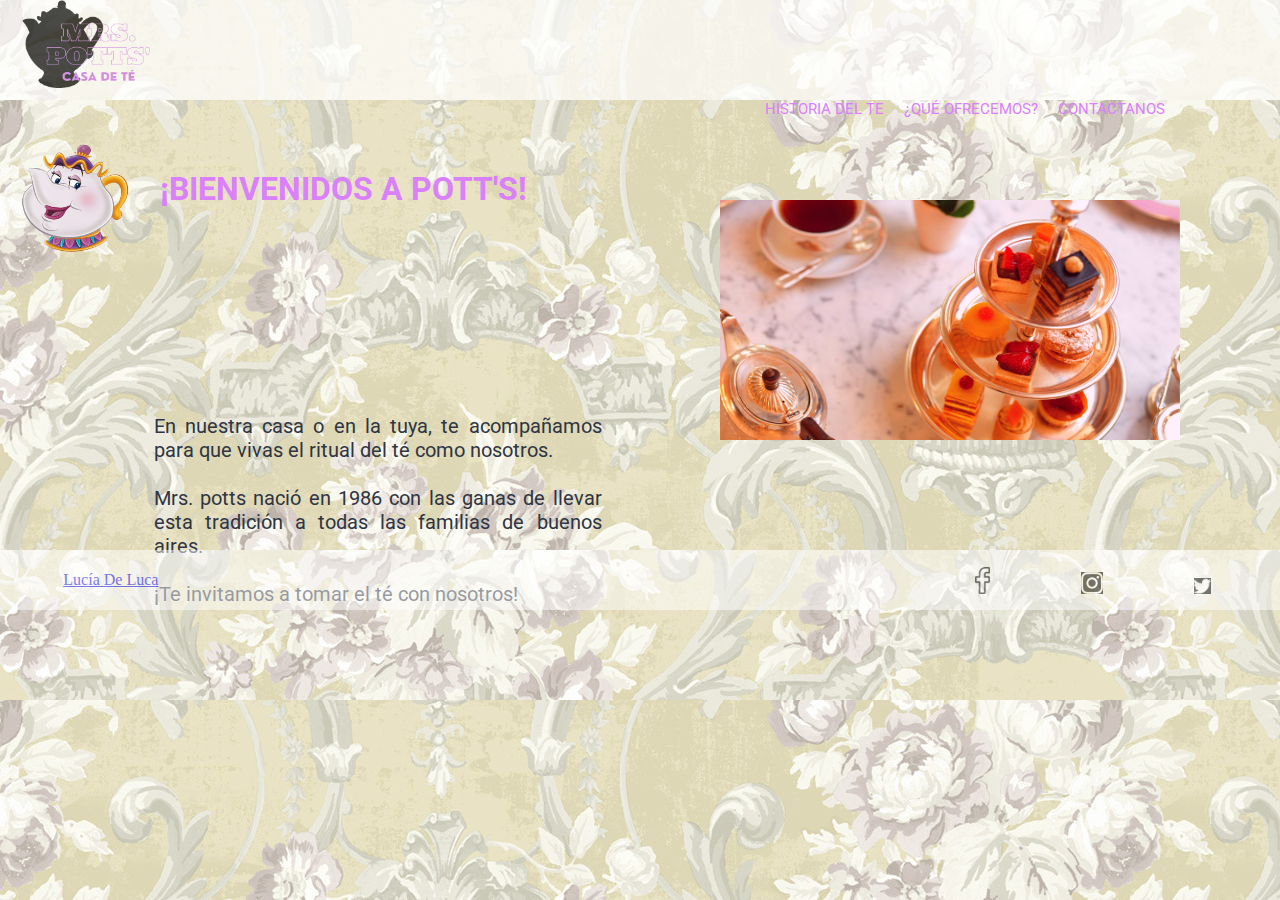
<file: index.html>
<!DOCTYPE html>
<html>
<head>
	<title>	Mrs. Potts - Casa de té </title>
<meta charset="utf-8">
<link rel="stylesheet" href="css/estilo1.css">

</head>
<body background ="img/fondo.jpg">

<MAIN>

	<header> <img id="logo" src="img/logo1.png">
			</header>


		
			<ul id="menu">
					<li> <a href="historia.html"> HISTORIA DEL TE</a>
					</li>

					<li>
						<a href="#"> ¿QUÉ OFRECEMOS?</a>
					</li>
					<li>	
						<a href="contacto.html"> CONTACTANOS</a>
					</li>
</ul>

	
	<section>
		

		<article id="fondo"><p id="desc"> En nuestra casa o en la tuya, te acompañamos para que vivas el ritual del té como nosotros.
			<br>
			<br>
Mrs. potts nació en 1986 con las ganas de llevar esta tradición a todas las familias de buenos aires.
<br>
<br>
¡Te invitamos a tomar el té con nosotros! </p>


<div>
	<img class="mapa" src="img/mesate.png" alt="mapa">
</div>	
 <div><h1 id="welc"> ¡BIENVENIDOS A POTT'S!</h1></div>

		<div ><img id="potts" src="img/potts.png"></div>

</article>
		
	</section>

	<footer>
	

			<div id="izquierda"> <a href="micrositio.html" target="_blank"><p id="nombre">Lucía De Luca</p></a></div>
			<div id="derecha">
				<a href="#"><img id="facebook" src="img/logofb.png"></a>
				<a href="#"><img id="ig" src="img/logoig.png"></a>
				<a href="#"><img id="tw" src="img/logotw.png"></a>
			
			</div>

		
		</footer>

	</MAIN>




</body>
</html>
</file>
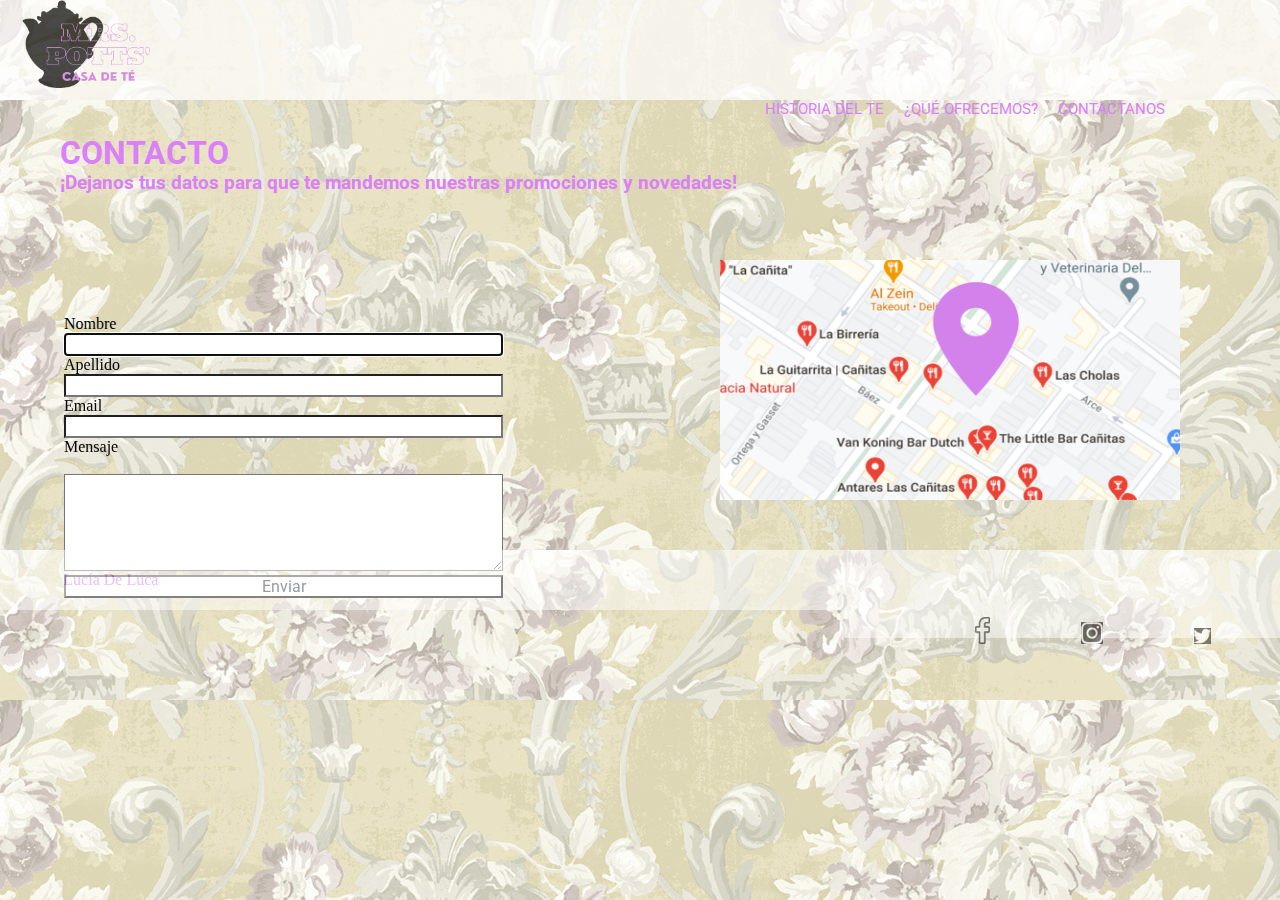
<file: contacto.html>
<!DOCTYPE html>
<html>
<head>
	<title>	Mrs. Potts - Casa de té </title>
<meta charset="utf-8">
<link rel="stylesheet" href="css/estilo1.css">

</head>
<body background ="img/fondo.jpg">

<MAIN>

	<header> 
		<a href="index.html"><img id="logo" src="img/logo1.png"></a>
			</header>


		
			<ul id="menu">
					<li> <a href="historia.html"> HISTORIA DEL TE</a>
					</li>

					<li>
						<a href="#"> ¿QUÉ OFRECEMOS?</a>
					</li>
					<li>	
						<a href="contacto.html" > CONTACTANOS</a>
					</li>
</ul>


	<section>
		<article id="fondo">
			<div id="textcon"> <h1> CONTACTO </h1> 
				<h3> ¡Dejanos tus datos para que te mandemos nuestras promociones y novedades!</h3></div>


<div id="formulario">
<form id="form" action="enviar.php" method="post">
       
        <label for="nombre">Nombre<br/><input type="text" name="nombre" id="name" required autofocus/>
        </label>
          <br />
          <label for="apellido">Apellido<br /><input type="text" name="apellido" id="apellido" />
          </label>
          <br />
          <label for="email">Email<br /><input type="email" name="email" id="email" required />
          </label>
          <br />
          <label for="mensaje">Mensaje<br/>
          </label>
          <br/>
          <textarea name="msj" rows="5" id="mensaje"></textarea>
          <br>
          <input name="Submit" type="submit" value="Enviar">
  </form>
</div>

<div>
	<img class="mapa" src="img/mapa.png" alt="mapa">
</div>	


</article>
		
	</section>
	<footer>
	

			<div id="izquierda"> <p id="nombre">Lucía De Luca</p></div>
			<div id="derecha">
				<a href="#"><img id="facebook" src="img/logofb.png"></a>
				<a href="#"><img id="ig" src="img/logoig.png"></a>
				<a href="#"><img id="tw" src="img/logotw.png"></a>
			
			</div>

		
		</footer>

	</MAIN>




</body>
</html>
</file>
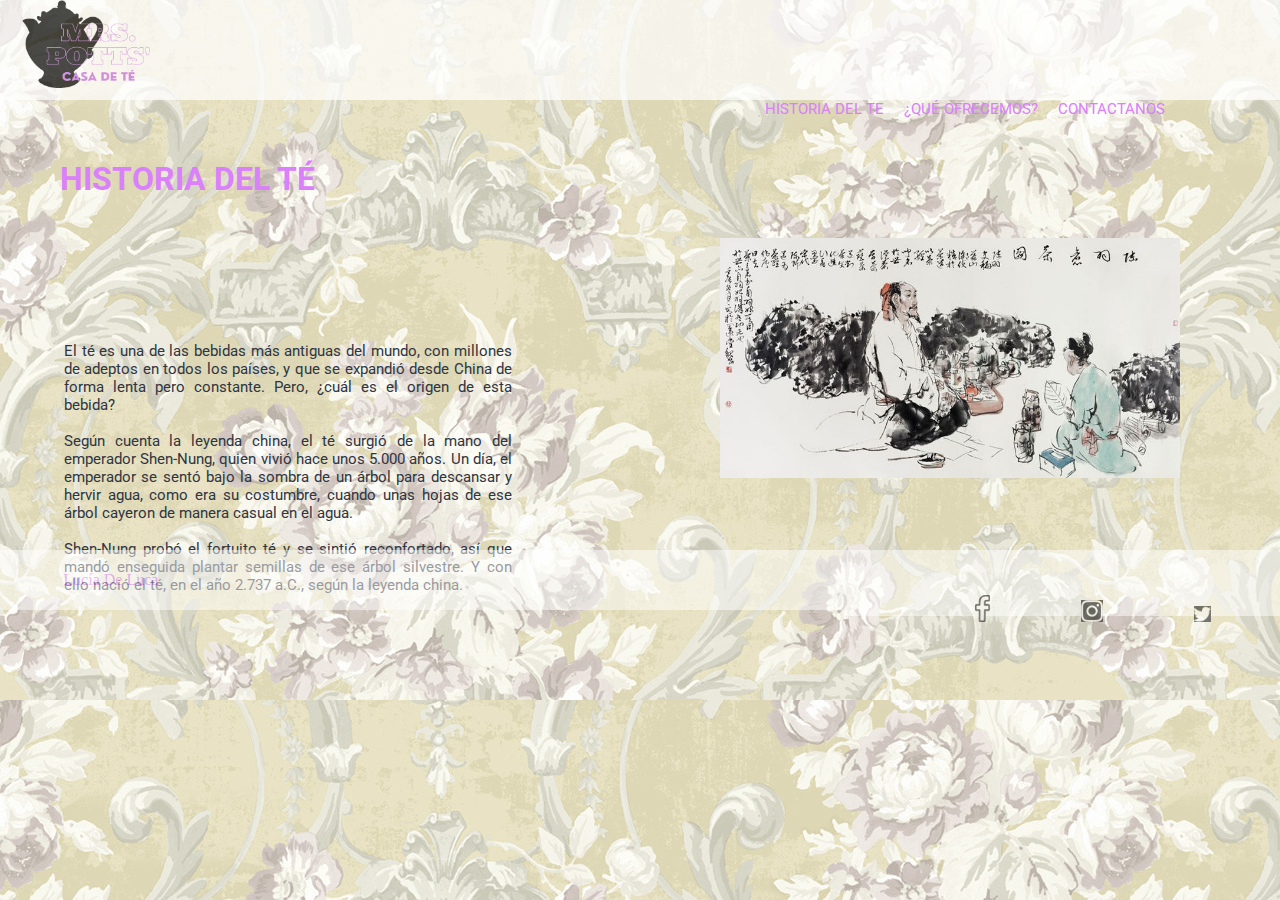
<file: historia.html>
<!DOCTYPE html>
<html>
<head>
	<title>	Mrs. Potts - Casa de té </title>
<meta charset="utf-8">
<link rel="stylesheet" href="css/estilo1.css">

</head>
<body background ="img/fondo.jpg">

<MAIN>

	<header> <a href="index.html"><img id="logo" src="img/logo1.png"></a>
			</header>


		
			<ul id="menu">
					<li> <a href="historia.html"> HISTORIA DEL TE</a>
					</li>

					<li>
						<a href="#"> ¿QUÉ OFRECEMOS?</a>
					</li>
					<li>	
						<a href="contacto.html"> CONTACTANOS</a>
					</li>
</ul>

	
	<section>
		<article id="historia">
			<h1 id="tituhist">HISTORIA DEL TÉ</h1>


			<p id="textte"> El té es una de las bebidas más antiguas del mundo, con millones de adeptos en todos los países, y que se expandió desde China de forma lenta pero constante. Pero, ¿cuál es el origen de esta bebida? <br> <br>
		Según cuenta la leyenda china, el té surgió de la mano del emperador Shen-Nung, quien vivió hace unos 5.000 años. Un día, el emperador se sentó bajo la sombra de un árbol para descansar y hervir agua, como era su costumbre, cuando unas hojas de ese árbol cayeron de manera casual en el agua. <br> <br>
	Shen-Nung probó el fortuito té y se sintió reconfortado, así que mandó enseguida plantar semillas de ese árbol silvestre. Y con ello nació el té, en el año 2.737 a.C., según la leyenda china. </p>



<div>
	<img class="mapa" src="img/historiate2.jpg" alt="mapa">
</div>	


</article>
		
	</section>

	<footer>
	

			<div id="izquierda"> <p id="nombre">Lucía De Luca</p></div>
			<div id="derecha">
				<a href="#"><img id="facebook" src="img/logofb.png"></a>
				<a href="#"><img id="ig" src="img/logoig.png"></a>
				<a href="#"><img id="tw" src="img/logotw.png"></a>
			
			</div>

		
		</footer>

	</MAIN>




</body>
</html>
</file>
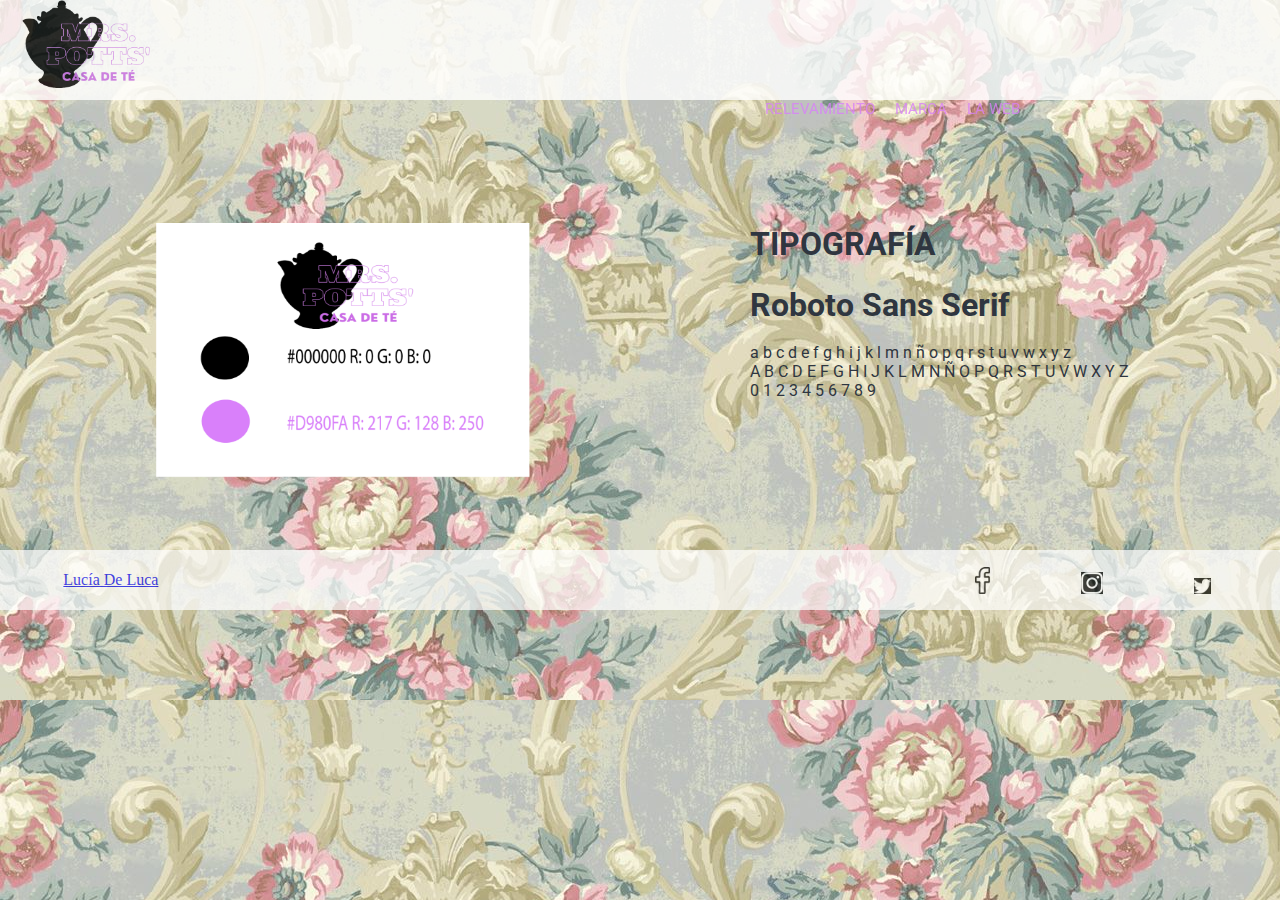
<file: marca.html>
<!DOCTYPE html>
<html>
<head>
	<meta charset="utf-8">
	<title> Diseño</title>
	<link rel="stylesheet" href="css/estilomicro.css">
</head>

<body> 
	<main>
	
		<header> 
			<nav>
				
				<div >
					<a href="index.html"><img id="logop"src="img/logo1.png"></a>
				</div>

				<div >
					
				<ul id="micromenu">
					<li>
						<a href="relevamiento.html">RELEVAMIENTO</a>
					</li>
					<li>
						<a href="marca.html">MARCA</a>
					</li>
					<li>
						<a href="web.html">LA WEB</a>
					</li>
					
					
					
				</ul>

				</div>
			</nav>

		</header>

		<section id="microseccion">

			<article id="cinco">
				<h1> TIPOGRAFÍA</h1> 
			</article> <br>

			<article id="seis">
				<h1>Roboto Sans Serif</h1> <br>

				<p>a b c d e f g h i j k l m n ñ o p q r s t u v w x y z </p> 
				<p>A B C D E F G H I J K L M N Ñ O P Q R S T U V W X Y Z </p>
				<p>0 1 2 3 4 5 6 7 8 9  </p>

				
			</article>
<div ><img id="logopotts" src="img/logo3.png"></div>

			
			
		</section>

		<footer>
			
		
<div id="izquierda"> <a href="micrositio.html" target="_blank"><p id="nombre">Lucía De Luca</p></a></div>
			<div id="derecha">
				<a href="#"><img id="facebook" src="img/logofb.png"></a>
				<a href="#"><img id="ig" src="img/logoig.png"></a>
				<a href="#"><img id="tw" src="img/logotw.png"></a>
			
			</div>

		</footer>





</main>
</body>
</html>
</file>
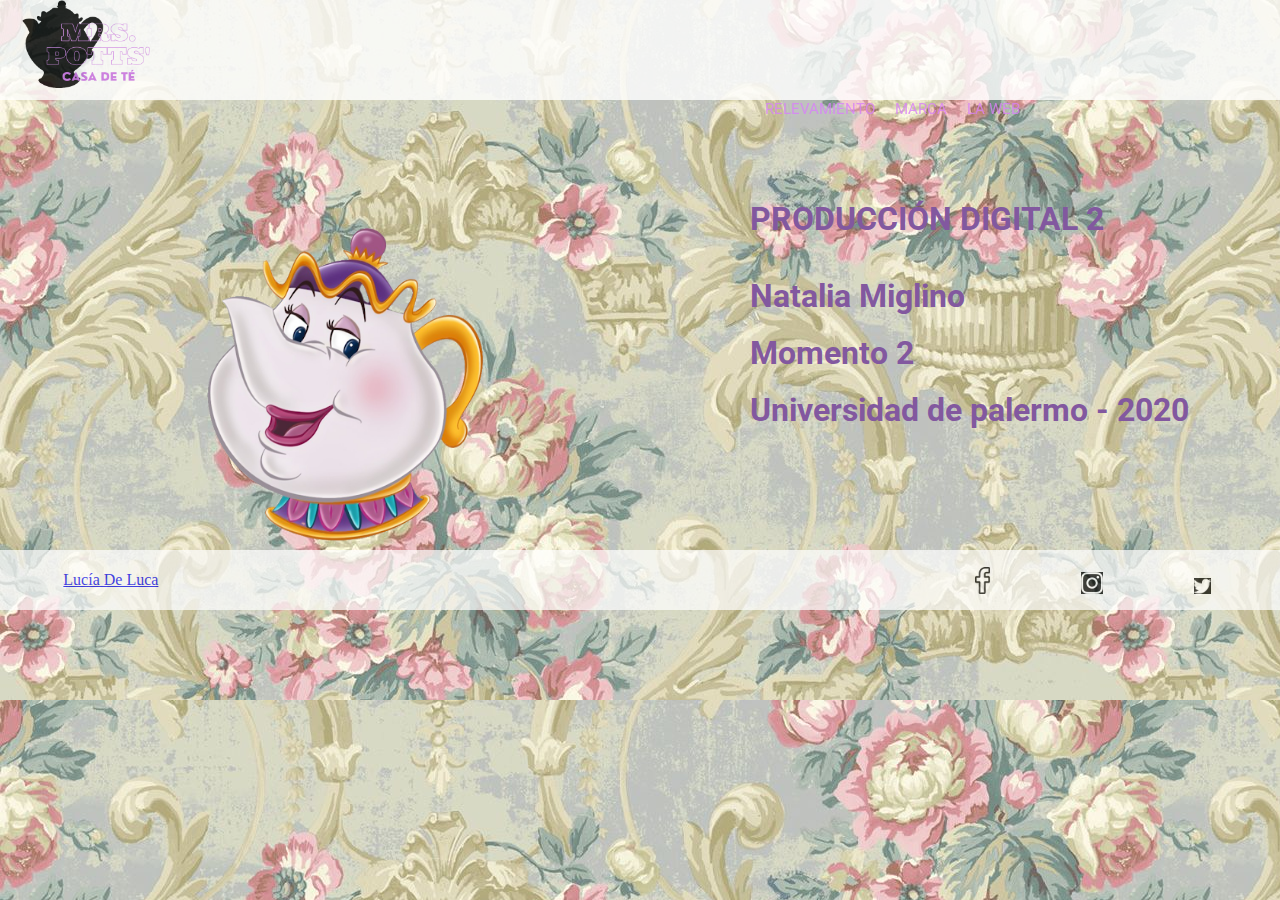
<file: micrositio.html>
<!DOCTYPE html>
<html>
<head>
	<meta charset="utf-8">
	<title> Index Micrositio</title>
	<link rel="stylesheet" href="css/estilomicro.css">
</head>

<body> 
	<main>
	
		<header> 
			<nav>
				
				<div >
					<a href="index.html"><img id="logop"src="img/logo1.png"></a>
				</div>

				<div >
					
				<ul id="micromenu">
					<li>
						<a href="relevamiento.html">RELEVAMIENTO</a>
					</li>
				
					<li>
						<a href="marca.html">MARCA</a>
					</li>
					<li>
						<a href="web.html">LA WEB</a>
					</li>
					
					
				</ul>

				</div>
			</nav>

		</header>

		<section id="microseccion">

			<article id="uno">
				<h1> PRODUCCIÓN DIGITAL 2</h1> <br>
			</article>

			<article id="dos">
				<h1>Natalia Miglino</h1> <br>

				<h1>Momento 2</h1> <br>

				<h1> Universidad de palermo - 2020</h1>
			</article>
 <article><div ><img id="pottsrel" src="img/potts.png"></div></article>

			
			
		</section>

		<footer>
			
		
<div id="izquierda"> <a href="micrositio.html" target="_blank"><p id="nombre">Lucía De Luca</p></a></div>
			<div id="derecha">
				<a href="#"><img id="facebook" src="img/logofb.png"></a>
				<a href="#"><img id="ig" src="img/logoig.png"></a>
				<a href="#"><img id="tw" src="img/logotw.png"></a>
			
			</div>

		</footer>





</main>
</body>
</html>
</file>
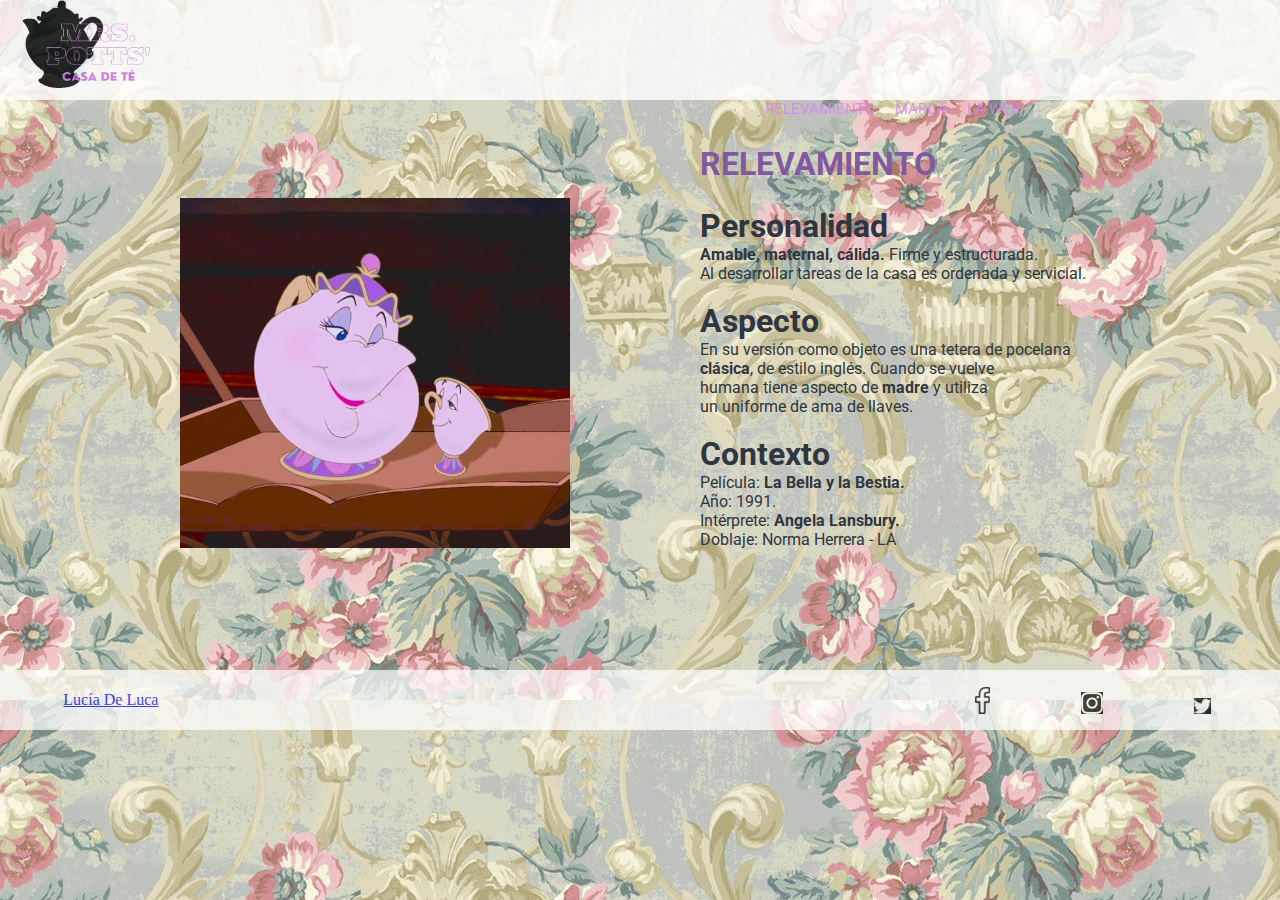
<file: relevamiento.html>
<!DOCTYPE html>
<html>
<head>
	<meta charset="utf-8">
	<title> Index Micrositio</title>
	<link rel="stylesheet" href="css/estilomicro.css">
</head>

<body> 
	<main>
	
		<header> 
			<nav>
				
				<div >
					<a href="index.html"><img id="logop"src="img/logo1.png"></a>
				</div>

				<div >
					
				<ul id="micromenu">
					<li>
						<a href="relevamiento.html">RELEVAMIENTO</a>
					</li>
					
					<li>
						<a href="marca.html">MARCA</a>
					</li>
					<li>
						<a href="web.html">LA WEB</a>
					</li>
					
					
				</ul>

				</div>
			</nav>

		</header>

		<section id="relevamiento">

			<article id="tres">
				<h1> RELEVAMIENTO</h1> <br>
			</article>

			<article id="cuatro">
				<h1>Personalidad</h1> 

				<p> <strong>Amable, maternal, cálida.</strong>
Firme y estructurada. <br> Al
desarrollar tareas de la casa
es ordenada y servicial.
</p> <br>


				<h1> Aspecto</h1>
				<p>En su versión como objeto es
una tetera de pocelana
 <br> <strong>clásica</strong>, de estilo inglés. Cuando se vuelve <br> humana
tiene aspecto de <strong>madre </strong>y
utiliza<br> un uniforme de ama
de llaves.

</p> <br>

<h1> Contexto</h1>
				<p>Película: <strong>La Bella y la Bestia.</strong>
 <br> Año: 1991.
 <br> Intérprete:<strong> Angela Lansbury.</strong><br>Doblaje: Norma Herrera - LA

</p>
			</article>
			<article id="fotorel">
<div ><img id="potts" src="img/indexmicro.jpg"></div></article>

			
			
		</section>

		<footer>
			
		
<div id="izquierda"> <a href="micrositio.html" target="_blank"><p id="nombre">Lucía De Luca</p></a></div>
			<div id="derecha">
				<a href="#"><img id="facebook" src="img/logofb.png"></a>
				<a href="#"><img id="ig" src="img/logoig.png"></a>
				<a href="#"><img id="tw" src="img/logotw.png"></a>
			
			</div>

		</footer>





</main>
</body>
</html>
</file>
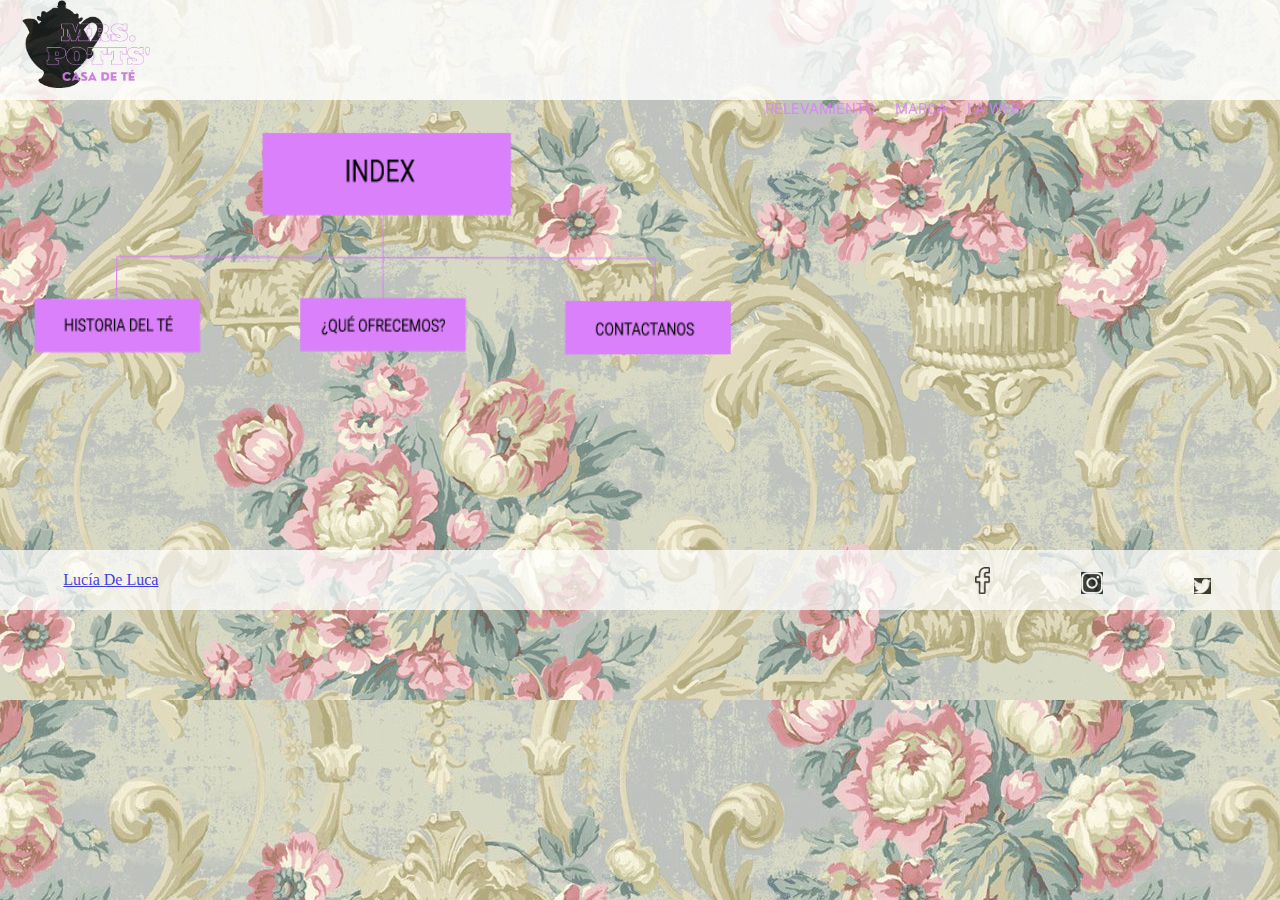
<file: web.html>
<!DOCTYPE html>
<html>
<head>
	<meta charset="utf-8">
	<title> Index Micrositio</title>
	<link rel="stylesheet" href="css/estilomicro.css">
</head>

<body> 
	<main>
	
		<header> 
			<nav>
				
				<div >
					<a href="index.html"><img id="logop"src="img/logo1.png"></a>
				</div>

				<div >
					
				<ul id="micromenu">
					<li>
						<a href="relevamiento.html">RELEVAMIENTO</a>
					</li>
				
					<li>
						<a href="marca.html">MARCA</a>
					</li>
					<li>
						<a href="web.html">LA WEB</a>
					</li>
					
					
				</ul>

				</div>
			</nav>

		</header>

		<section id="web">
			<article id="sitio"> <img class="sitio" src="img/mapas.png"></article>
			
			

		</section>

		<footer>
			
		
<div id="izquierda"> <a href="micrositio.html" target="_blank"><p id="nombre">Lucía De Luca</p></a></div>
			<div id="derecha">
				<a href="#"><img id="facebook" src="img/logofb.png"></a>
				<a href="#"><img id="ig" src="img/logoig.png"></a>
				<a href="#"><img id="tw" src="img/logotw.png"></a>
			
			</div>

		</footer>





</main>
</body>
</html>
</file>
<file: css/estilo1.css>
@import url('https://fonts.googleapis.com/css2?family=Roboto:ital,wght@0,500;1,400&display=swap');
*{
	margin: 0;
	padding: 0;
	box-sizing: border-box;
}



header{
	width: 100%;
	height: 100px;
	background-color: #ffffff;
	opacity: 70%;
}

#logo{
	height: 88px;
	width: 150px;
	padding left: 20%;

}

#potts{
	height: 120px;
	width: 150px;
	top: 300px;

}

#welc{
	font-family: 'Roboto', sans-serif;
	color: #D980FA;
	position: relative;
  top: 70px;
  left: 160px;
}

#menu {
    position: absolute;
	top: 10%;
	left: 59%;
	right: 7%;
	font-family: 'Roboto', sans-serif;
	font-size: 30px;
	color: #192a56;

}


 #menu li {
 display: inline;
 }

#menu li a {
font-family: 'Roboto', sans-serif;
 font-size: 15px;
 text-decoration: none;
 float: left;
 padding: 10px;
 
 color: #D980FA;
 }


#fondo{
	width: 100%;
	height: 450px;
	background-image: url(../img/fondo.jpg);
}


#formulario{
	position: absolute;
	top: 35%;
	left: 5%;
	right: 0%;
	width: 70%;
}

#form input, textarea {
	width:70%;
	font-family: 'Roboto', sans-serif;
	background-color: #FFF;
	color: #2f3542;
	font-size: 1em;
}


#name{
	font-family: 'Roboto', sans-serif;
	background-color: #FFF;
	color: #2f3542;
}

#apellido{
	font-family: 'Roboto', sans-serif;
	background-color: #FFF;
	color: #2f3542;
}

#email{
	font-family: 'Roboto', sans-serif;
	background-color: #FFF;
	color: #2f3542;
}

#mensaje{
	font-family: 'Roboto', sans-serif;
	background-color: #FFF;
	color: #2f3542;
}

#form {
	width: 70%;
}
#cont_texto {
	background:#333;
	font-family: 'Roboto', sans-serif;
	font-size:0.9em;
	width: 400px;
	color: #FFF;
	padding: 0%;
	border: 1px dashed #FFF;
	margin:0 auto;
}

#cont_texto h1 {
font-family: 'Roboto', sans-serif;
	font-size: 1.3em;
	color: #2f3542;
}

#textcon{
	font-family: 'Roboto', sans-serif;
	color: #D980FA;
	position: relative;
  top: 34px;
  left: 60px;

}

.mapa{
	top: 30%;
	 padding: 20px; margin: 80px; 
		float: right; width: 500px;
		height: 280px;


}

}
article{
	width: 100%;
	height: 450px;
	float: right;
	padding-right: auto;
	padding-top: 5%;

}

 #desc{
 	position: absolute;
	top: 46%;
	left: 12%;
	right: 0%;
	width: 35%;
	font-family: 'Roboto', sans-serif;
	font-size: 20px;
	color: #2f3542;
	text-align: justify;
}

footer{
	width: 100%;
	height: 60px;
	background-color: #ffffff;
	color: #ffffff;
	opacity: 50%;

}

#izquierda{
	width: 33%;
	height: 50px;
	float: left;
	background-color: #ffffff;
	color: #D980FA;
}
#nombre{
	padding-left: 15%;
	margin-top: 5%;
}



#derecha{
	width: 34%;
	height: 38px;
	float: right;
	background-color: #ffffff;
	color: #ffffff;
}

#facebook{
	padding-left: 30%;
	padding-top: 4%;
}
#ig{
	padding-top: 1%;
	padding-left: 20%;
}

#tw{
	padding-left: 20%;
	padding-bottom: 0%;
}



#textte{
	position: absolute;
	top: 38%;
	left: 5%;
	right: 0%;
	width: 35%;
	font-family: 'Roboto', sans-serif;
	font-size: 15px;
	color: #2f3542;
	text-align: justify;
}

#historia{
	width: 100%;
	height: 450px;
}

#tituhist{
		font-family: 'Roboto', sans-serif;
	color: #D980FA;
	position: relative;
  top: 60px;
  left: 60px;
}
</file>
<file: css/estilomicro.css>
@import url('https://fonts.googleapis.com/css2?family=Roboto:ital,wght@0,500;1,400&display=swap');
*{
	margin: 0;
	padding: 0;
	box-sizing: border-box;
}


body{
	background-image: url(../img/fondo1.jpg);

}

#logop{
  height: 88px;
	width: 150px;
	padding left: 20%;
}

header{
	width: 100%;
	height: 100px;
	background-color: #ffffff;
	opacity: 80%;
}

#micromenu {
    position: absolute;
	top: 10%;
	left: 59%;
	right: 7%;
	font-family: 'Roboto', sans-serif;
	font-size: 30px;
	color: #192a56;

}


 #micromenu li {
 display: inline;
 }

#micromenu li a {
font-family: 'Roboto', sans-serif;
 font-size: 15px;
 text-decoration: none;
 float: left;
 padding: 10px;
 
 color: #D980FA;
 }

#mapasitio{
	height: 300px;
	width: 350px;
	bottom: 400px;
	left: 20px;
	position: relative;
}



#web{
	width: 100%;
	height: 450px;
}

#microseccion{
	width: 100%;
	height: 450px;

}

#sitio{
	width: 750px;
	height: 250px;
	padding-top: 10px;
	padding-left: 10px;

}

.sitio{
	width: 100%;
	height: 100%;
	margin: 2%;

}
#index{
	width: 750px;
	height: 250px;
	padding-top: 10px;
	padding-left: 10px;

}

.index{
	width: 100%;
	height: 100%;
	margin: 2%;

}


#uno{
	font-family: 'Roboto', sans-serif;
	color: #82589F;
	position: relative;
  top: 100px;
  left: 750px;
  
  
}


#dos{
	font-family: 'Roboto', sans-serif;
	color: #82589F;
	position: relative;
  top: 120px;
  left: 750px;
 
}

#pottsrel{
	height: 350px;
	width: 390px;
	left: 150px;
	bottom: 100px;
	position: relative;
	
}


#potts{
	height: 350px;
	width: 390px;
	left: 150px;
	bottom: 1px;
	position: relative;
	
}

#logopotts{
	height: 350px;
	width: 390px;
	left: 150px;
	bottom: 100px;
	position: relative;
}

#fotorel{
		height: 350px;
	width: 390px;
	left: 30px;
	bottom: 300px;
	position: relative;
}





 footer{
	width: 100%;
	height: 60px;
	background-color: #ffffff;
	color: #ffffff;
	opacity: 70%;

}

#izquierda{
	width: 33%;
	height: 50px;
	float: left;
	background-color: #ffffff;
	color: #D980FA;
	text-decoration: none;
}
#nombre{
	padding-left: 15%;
	margin-top: 5%;
	text-decoration: none;
}



#derecha{
	width: 34%;
	height: 38px;
	float: right;
	background-color: #ffffff;
	color: #ffffff;
}

#facebook{
	padding-left: 30%;
	padding-top: 4%;
}
#ig{
	padding-top: 1%;
	padding-left: 20%;
}

#tw{
	padding-left: 20%;
	padding-bottom: 0%;
}


#relevamiento{
	width: 100%;
	height: 570px;
}

#tres{
	font-family: 'Roboto', sans-serif;
	color: #82589F;
	position: relative;
  top: 45px;
  left: 700px;
}

#cuatro{
      font-family: 'Roboto', sans-serif;
	color: #2f3640;
	position: relative;
  top: 50px;
  left: 700px;
}

#cinco{
	font-family: 'Roboto', sans-serif;
	color: #2f3640;
	position: relative;
  top: 125px;
  left: 750px;
 
}

#seis{
	 font-family: 'Roboto', sans-serif;
	color: #2f3640;
	position: relative;
  top: 130px;
  left: 750px;
  
}
</file>
